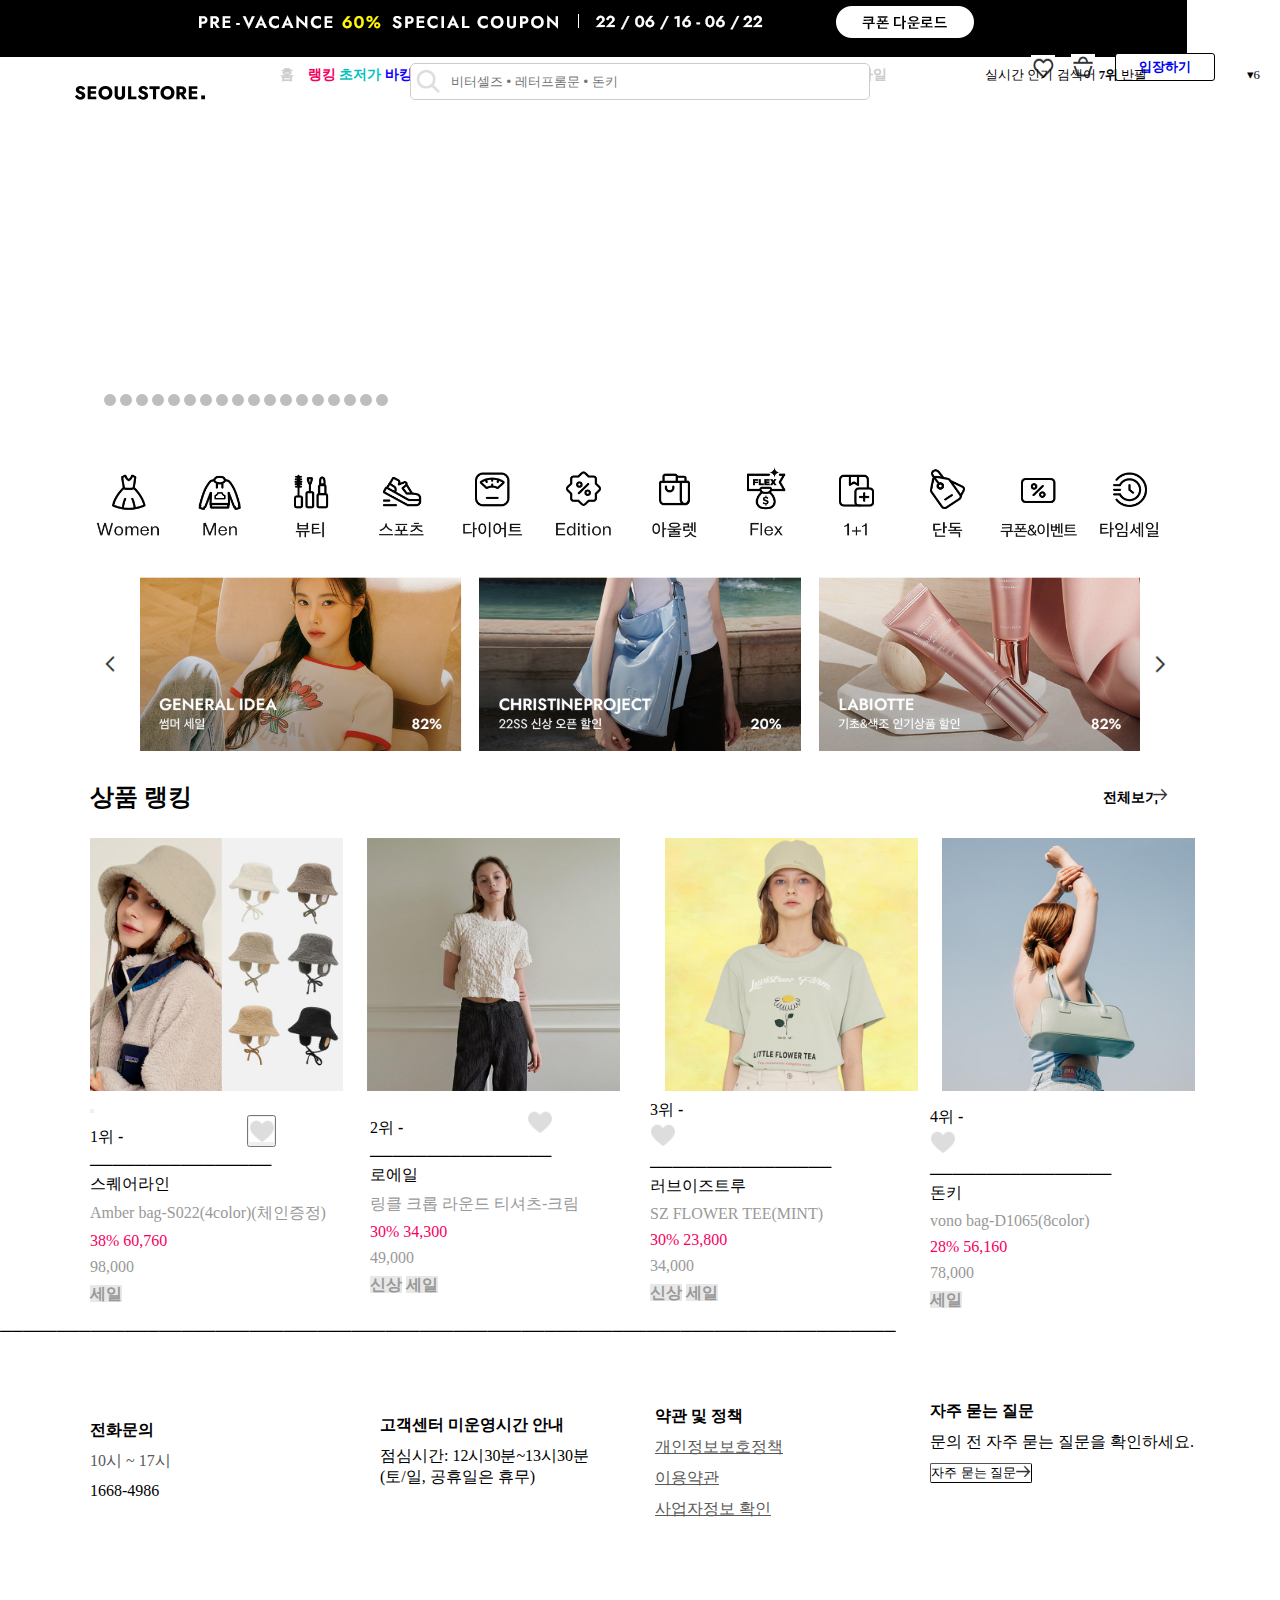
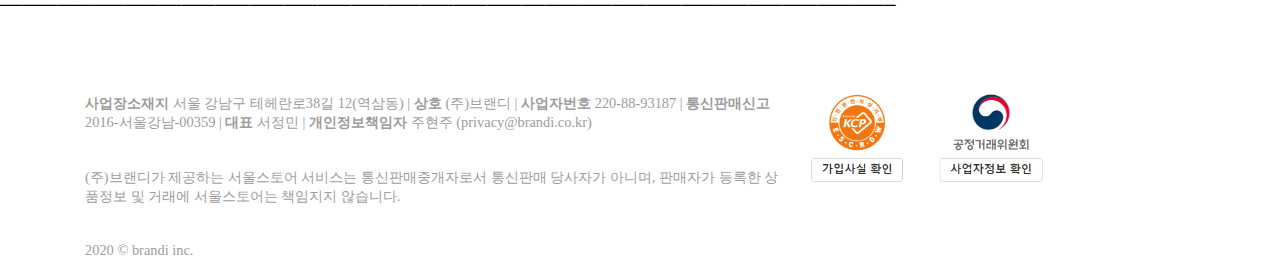
<file: index.html>
<!DOCTYPE html>

<html lang="en">
<head>
    <meta charset="UTF-8">
    <meta http-equiv="X-UA-Compatible" content="IE=edge">
    <meta name="viewport" content="width=device-width, initial-scale=1.0">
    <title>Document</title>
    
    <link rel="stylesheet" href="./index.css">
    <script src="index.js"></script>
</head>
<body>
    <form method="post" action="login.php">
        <div class="wrap">
                <header>
                    </div class="intro">

                        <!-- 맨 위에 이미지 -->
                        <div id="header_image">
                            <img src="seoulstore_images/ga1.jpg" width="100%"  >
                        </div>

                        <!-- 로고 이미지 -->
                        <div id="logo">
                            <img src="seoulstore_images/ss_logo_gnb.jpg" width="130" height="20" >
                        </div>

                        <!-- 검색 -->
                        <div class="search">

                            <div id="search_images">
                                <img src="seoulstore_images/search1.png" width="24" height="24">
                            </div>
                        
                            <input type="text" name="search" placeholder="비터셀즈 • 레터프롬문 • 돈키" style="color:#000000;"> 
                        </div>

                        <!-- 입장하기 -->
                        <div class="entrance">
                            <button type="submit" class="btn btn-primary"><a id="enter" href="./signup.php"><b >입장하기</b></a></button>
                            <!-- login.php -->
                        </div>

                        <!-- 장바구니, 하트 -->
                        <div class="cart">
                            <button type="button" class="icon_button" ><img src="seoulstore_images/h.png" width="24" height="23"></button>
                            &nbsp;&nbsp;
                            <button type="button" class="icon_button" ><img src="seoulstore_images/cart_image.png" width="24" height="24"></button>
                        
                        </div>

                        <!-- 카테고리 -->
                        <ul class="n">
                        
                            <li style="list-style:none;"><a id="n_a" href="#"><b>홈</b></a></li>
                            <li style="list-style:none;"><a id="rank" href="#"><b>랭킹</b></a></li>
                            <li style="list-style:none;"><a id="sale" href="#"><b>초저가</b></a></li>
                            <li style="list-style:none;"><a id="ba" href="#"><b>바캉스</b></a></li>
                            <li style="list-style:none;"><a id="n_a" href="#"><b>카테고리</b></a></li>
                            <li style="list-style:none;"><a id="n_a" href="#"><b>서울그램</b></a></li>
                            <li style="list-style:none;"><a id="n_a" href="#"><b>Brand</b></a></li>
                            <li style="list-style:none;"><a id="n_a" href="#"><b>브랜드소식</b></a></li>
                            <li style="list-style:none;"><a id="n_a" href="#"><b>신상</b></a></li>
                            <li style="list-style:none;"><a id="n_a" href="#"><b>할인</b></a></li>
                            <li style="list-style:none;"><a id="n_a" href="#"><b>기획전</b></a></li>
                            <li style="list-style:none;"><a id="n_a" href="#"><b>스타일</b></a></li>

                        </ul>

                        

                        <!-- 실시간 인기 검색어 -->
                        <div class="popular_search">
                            실시간 인기 검색어  <b>7위</b> 반팔&nbsp;&nbsp;&nbsp;&nbsp;&nbsp;&nbsp;&nbsp;&nbsp;&nbsp;&nbsp;&nbsp;&nbsp;&nbsp;&nbsp;&nbsp;&nbsp;&nbsp;&nbsp;&nbsp;&nbsp;&nbsp;&nbsp;&nbsp;&nbsp;&nbsp;&nbsp;&nbsp;&nbsp;&nbsp;&nbsp;&nbsp;▾6  
                        </div>


                        <div class="view_more">
                      
                            <input 
                                type='button' 
                      
                                value='더보기' 
                      
                                id='view_more2'
                      
                                onclick='toggleBtn1()'/>
                      
                        </div>  
                        
                        <div class="ca_c">
                            <input type='button' value='버튼' id='btn1' style="display: none;"/>
                      
                    </div>
    </form>
                </header>
            </div>
        </div>  
        
        <div class="main">
            <div class="slider">
                <input type="radio" name="slide" id="slide1" checked>
                <input type="radio" name="slide" id="slide2">
                <input type="radio" name="slide" id="slide3">
                <input type="radio" name="slide" id="slide4">
                <input type="radio" name="slide" id="slide5">
                <input type="radio" name="slide" id="slide6">
                <input type="radio" name="slide" id="slide7">
                <input type="radio" name="slide" id="slide8">
                <input type="radio" name="slide" id="slide9">
                <input type="radio" name="slide" id="slide10">
                <input type="radio" name="slide" id="slide11">
                <input type="radio" name="slide" id="slide12">
                <input type="radio" name="slide" id="slide13">
                <input type="radio" name="slide" id="slide14">
                <input type="radio" name="slide" id="slide15">
                <input type="radio" name="slide" id="slide16">
                <input type="radio" name="slide" id="slide17">
                <input type="radio" name="slide" id="slide18">
                <ul id="imgholder" class="imgs">
                    <li><img src="./seoulstore_images/s1.png" width="1100px" height="300px"></li>
                    <li><img src="./seoulstore_images/s2.jpg" width="1100px" height="300px"></li>
                    <li><img src="./seoulstore_images/s3.jpg" width="1100px" height="300px"></li>
                    <li><img src="./seoulstore_images/s4.jpg" width="1100px" height="300px"></li>
                    <li><img src="./seoulstore_images/s5.jpg" width="1100px" height="300px"></li>
                    <li><img src="./seoulstore_images/s6.jpg" width="1100px" height="300px"></li>
                    <li><img src="./seoulstore_images/s7.png" width="1100px" height="300px"></li>
                    <li><img src="./seoulstore_images/s8.jpg" width="1100px" height="300px"></li>
                    <li><img src="./seoulstore_images/s9.jpg" width="1100px" height="300px"></li>
                    <li><img src="./seoulstore_images/s10.jpg" width="1100px" height="300px"></li>
                    <li><img src="./seoulstore_images/s11.jpg" width="1100px" height="300px"></li>
                    <li><img src="./seoulstore_images/s12.jpg" width="1100px" height="300px"></li>
                    <li><img src="./seoulstore_images/s13.jpg" width="1100px" height="300px"></li>
                    <li><img src="./seoulstore_images/s14.jpg" width="1100px" height="300px"></li>
                    <li><img src="./seoulstore_images/s15.png" width="1100px" height="300px"></li>
                    <li><img src="./seoulstore_images/s16.jpg" width="1100px" height="300px"></li>
                    <li><img src="./seoulstore_images/s17.jpg" width="1100px" height="300px"></li>
                    <li><img src="./seoulstore_images/s18.jpg" width="1100px" height="300px"></li>
                </ul>
                <div class="bullets">

                    <label for="slide1">&nbsp;</label>
                    <label for="slide2">&nbsp;</label>
                    <label for="slide3">&nbsp;</label>
                    <label for="slide4">&nbsp;</label>
                    <label for="slide5">&nbsp;</label>
                    <label for="slide6">&nbsp;</label>
                    <label for="slide7">&nbsp;</label>
                    <label for="slide8">&nbsp;</label>
                    <label for="slide9">&nbsp;</label>
                    <label for="slide10">&nbsp;</label>
                    <label for="slide11">&nbsp;</label>
                    <label for="slide12">&nbsp;</label>
                    <label for="slide13">&nbsp;</label>
                    <label for="slide14">&nbsp;</label>
                    <label for="slide15">&nbsp;</label>
                    <label for="slide16">&nbsp;</label>
                    <label for="slide17">&nbsp;</label>
                    <label for="slide18">&nbsp;</label>
                </div>
            </div>

            <div class="menubutton">
                <button type="button" class="mb"><img src="seoulstore_images/m1.jpg" width="77px" height="97px"></button>
                <button type="button" class="mb"><img src="seoulstore_images/m2.jpg" width="77px" height="97px"></button>
                <button type="button" class="mb"><img src="seoulstore_images/m3.jpg" width="77px" height="97px"></button>
                <button type="button" class="mb"><img src="seoulstore_images/m4.jpg" width="77px" height="97px"></button>
                <button type="button" class="mb"><img src="seoulstore_images/m5.jpg" width="77px" height="97px"></button>
                <button type="button" class="mb"><img src="seoulstore_images/m6.jpg" width="77px" height="97px"></button>
                <button type="button" class="mb"><img src="seoulstore_images/m7.jpg" width="77px" height="97px"></button>
                <button type="button" class="mb"><img src="seoulstore_images/m8.jpg" width="77px" height="97px"></button>
                <button type="button" class="mb"><img src="seoulstore_images/m9.jpg" width="77px" height="97px"></button>
                <button type="button" class="mb"><img src="seoulstore_images/m10.jpg" width="77px" height="97px"></button>
                <button type="button" class="mb"><img src="seoulstore_images/m11.jpg" width="77px" height="97px"></button>
                <button type="button" class="mb"><img src="seoulstore_images/m12.jpg" width="77px" height="97px"></button>
                
            </div>
            
            

            <!-- ============================================================================================== -->

            <div class="slidebox">
                <input type="radio" name="slide" id="slide01" checked="">
                <input type="radio" name="slide" id="slide02">
                
                <ul class="slidelist">
                    <li class="slideitem">
                        <a id="im1"><img src="./seoulstore_images/im1_1.png"></a>
                        
                    </li>
                    <li class="slideitem">
                        <a id="im1"><img src="./seoulstore_images/im2_1.png"></a>
                        
                    </li>
                    
                </ul>
                <div class="slide-control">
                    <div class="control01">
                        <label for="slide04" class="prev"></label>
                        <label for="slide02" class="next"></label>
                    </div>
                    <div class="control02">
                        <label for="slide01" class="prev"></label>
                        <label for="slide03" class="next"></label>
                    </div>
                    
                </div>
            </div>

            <!-- 상품랭킹 -->
            <div class="ranking"><b>상품 랭킹</b></div>
            
            <!-- 전체보기 -->
            <div class="view_all">
                <button type="button" id="va_"><b>전체보기</b></button>
                
            </div>
            <!-- 상품랭킹 상품 이미지 -->
            <div class="viewall_arrow"><img src="./seoulstore_images/viewarrow.png" width="15px" height="12px"></div>

            <div class="p_ranking1">
                <button id="p_ranking_btn"><a href="./rank1.html"><img id="p_ranking_img" src="./seoulstore_images/rank1.jpg "></a></button>
                <button id="p_ranking_btn"><a href="#"><img id="p_ranking_img" src="./seoulstore_images/rank2.jpg"></a></button>
                
            </div>
            <div class="p_ranking2">
                <button id="p_ranking_btn"><a href="#"><img id="p_ranking_img" src="./seoulstore_images/rank3.jpg"></a></button>
                <button id="p_ranking_btn"><a href="#"><img id="p_ranking_img" src="./seoulstore_images/rank4.jpg" ></a></button>
            </div>

            <div class="commodity1">
                <button id="com1_img">

                </button>
                <div class="com">1위 <b>-</b>&nbsp;&nbsp;&nbsp;&nbsp;&nbsp;&nbsp;&nbsp;&nbsp;&nbsp;&nbsp;&nbsp;&nbsp;&nbsp;&nbsp;&nbsp;&nbsp;&nbsp;&nbsp;&nbsp;&nbsp;&nbsp;&nbsp;&nbsp;&nbsp;&nbsp;&nbsp;&nbsp;&nbsp;&nbsp;&nbsp;&nbsp;<button><img src="./seoulstore_images/hart.png" width="25" height="25"></button><br></div>
                ────────────────<br>
                <div class="com">스퀘어라인<br></div>
                <div class="com"><span style="color: #999999;">Amber bag-S022(4color)(체인증정)</span><br></div>
                <div class="com"><span style="color: #F70061;">38% 60,760</span></div>
                <div class="com"><span style="color: #999999;">98,000</span><br></div>
                <div class="com">
                    
                    <span style="background-color: #e8e8e8; color:#999999"><b>세일</b></span>
                </div>
            </div>

            <div class="commodity2">
                <div class="com">2위 <b>-</b>&nbsp;&nbsp;&nbsp;&nbsp;&nbsp;&nbsp;&nbsp;&nbsp;&nbsp;&nbsp;&nbsp;&nbsp;&nbsp;&nbsp;&nbsp;&nbsp;&nbsp;&nbsp;&nbsp;&nbsp;&nbsp;&nbsp;&nbsp;&nbsp;&nbsp;&nbsp;&nbsp;&nbsp;&nbsp;&nbsp;&nbsp;<img src="./seoulstore_images/hart.png" width="25" height="25"><br></div>
                ────────────────<br>
                <div class="com">로에일<br></div>
                <div class="com"><span style="color: #999999;">링클 크롭 라운드 티셔츠-크림</span><br></div>
                <div class="com"><span style="color: #F70061;">30% 34,300</span></div>
                <div class="com"><span style="color: #999999;">49,000</span><br></div>
                <div class="com">
                    <span style="background-color: #e8e8e8; color:#999999"><b>신상</b></span>
                    <span style="background-color: #e8e8e8; color:#999999"><b>세일</b></span>
                </div>
            </div>
            <div class="commodity3">
                <div class="com">3위 <b>-</b>&nbsp;&nbsp;&nbsp;&nbsp;&nbsp;&nbsp;&nbsp;&nbsp;&nbsp;&nbsp;&nbsp;&nbsp;&nbsp;&nbsp;&nbsp;&nbsp;&nbsp;&nbsp;&nbsp;&nbsp;&nbsp;&nbsp;&nbsp;&nbsp;&nbsp;&nbsp;&nbsp;&nbsp;&nbsp;&nbsp;&nbsp;<img src="./seoulstore_images/hart.png" width="25" height="25"><br></div>
                ────────────────<br>
                <div class="com">러브이즈트루<br></div>
                <div class="com"><span style="color: #999999;">SZ FLOWER TEE(MINT)</span><br></div>
                <div class="com"><span style="color: #F70061;">30% 23,800</span></div>
                <div class="com"><span style="color: #999999;">34,000</span><br></div>
                <div class="com">
                    <span style="background-color: #e8e8e8; color:#999999"><b>신상</b></span>
                    <span style="background-color: #e8e8e8; color:#999999"><b>세일</b></span>
                </div>
            </div>
            <div class="commodity4">
                <div class="com">4위 <b>-</b>&nbsp;&nbsp;&nbsp;&nbsp;&nbsp;&nbsp;&nbsp;&nbsp;&nbsp;&nbsp;&nbsp;&nbsp;&nbsp;&nbsp;&nbsp;&nbsp;&nbsp;&nbsp;&nbsp;&nbsp;&nbsp;&nbsp;&nbsp;&nbsp;&nbsp;&nbsp;&nbsp;&nbsp;&nbsp;&nbsp;&nbsp;<img src="./seoulstore_images/hart.png" width="25" height="25"><br></div>
                ────────────────<br>
                <div class="com">돈키<br></div>
                <div class="com"><span style="color: #999999;">vono bag-D1065(8color)</span><br></div>
                <div class="com"><span style="color: #F70061;">28% 56,160</span></div>
                <div class="com"><span style="color: #999999;">78,000</span><br></div>
                <div class="com">
                    <span style="background-color: #e8e8e8; color:#999999"><b>세일</b></span>
                </div>
            </div>


        </div>
        <div class="footer">
            
            <div class="line2">
                ───────────────────────────────────────────────────────────────────────────────
            </div>

            <div class="foot1">
                <div class="f"><b>전화문의</b><br></div>
                <div class="f1">10시 ~ 17시<br></div>
                <div class="f">1668-4986<br></div>
            </div>
            <div class="foot2">
                <div class="f"><b>고객센터 미운영시간 안내</b><br></div>
                <div class="f">점심시간: 12시30분~13시30분<br>(토/일, 공휴일은 휴무)</div>
                <br>
            </div>
            <div class="foot3">
                <div class="f"><b>약관 및 정책</b><br></div>
                <div class="f1"><u>개인정보보호정책</u><br></div>
                <div class="f1"><u>이용약관</u><br></div>
                <div class="f1"><u>사업자정보 확인</u><br></div>
            </div>
            <div class="foot4">
                <div class="f"><b>자주 묻는 질문</b><br></div>
                <div class="f">문의 전 자주 묻는 질문을 확인하세요.<br></div>
                <button type="button">자주 묻는 질문<img src="seoulstore_images/viewarrow.png" width="15px" height="12px"></button>
            </div>
            <div class="line2">
                ───────────────────────────────────────────────────────────────────────────────
            </div>
            <div class="foot5">
                <div class="fo"><b>사업장소재지</b>  서울 강남구 테헤란로38길 12(역삼동)  |   <b>상호</b>  (주)브랜디  |   <b>사업자번호</b>  220-88-93187  |   <b>통신판매신고</b>  2016-서울강남-00359  |   <b>대표</b>  서정민  |   <b>개인정보책임자</b>  주현주 (privacy@brandi.co.kr)</div>
                <br>
                <br>
                <div class="fo">(주)브랜디가 제공하는 서울스토어 서비스는 통신판매중개자로서 통신판매 당사자가 아니며,
                판매자가 등록한 상품정보 및 거래에 서울스토어는 책임지지 않습니다.</div>
                <br>
                <br>
                <div class="fo">2020 © brandi inc.</div>
            </div>
            <div class="foot6"><img src="seoulstore_images/fim.png" width="250px" height="120px"></div>

        </div>       
    
</body>
</html>
</file>
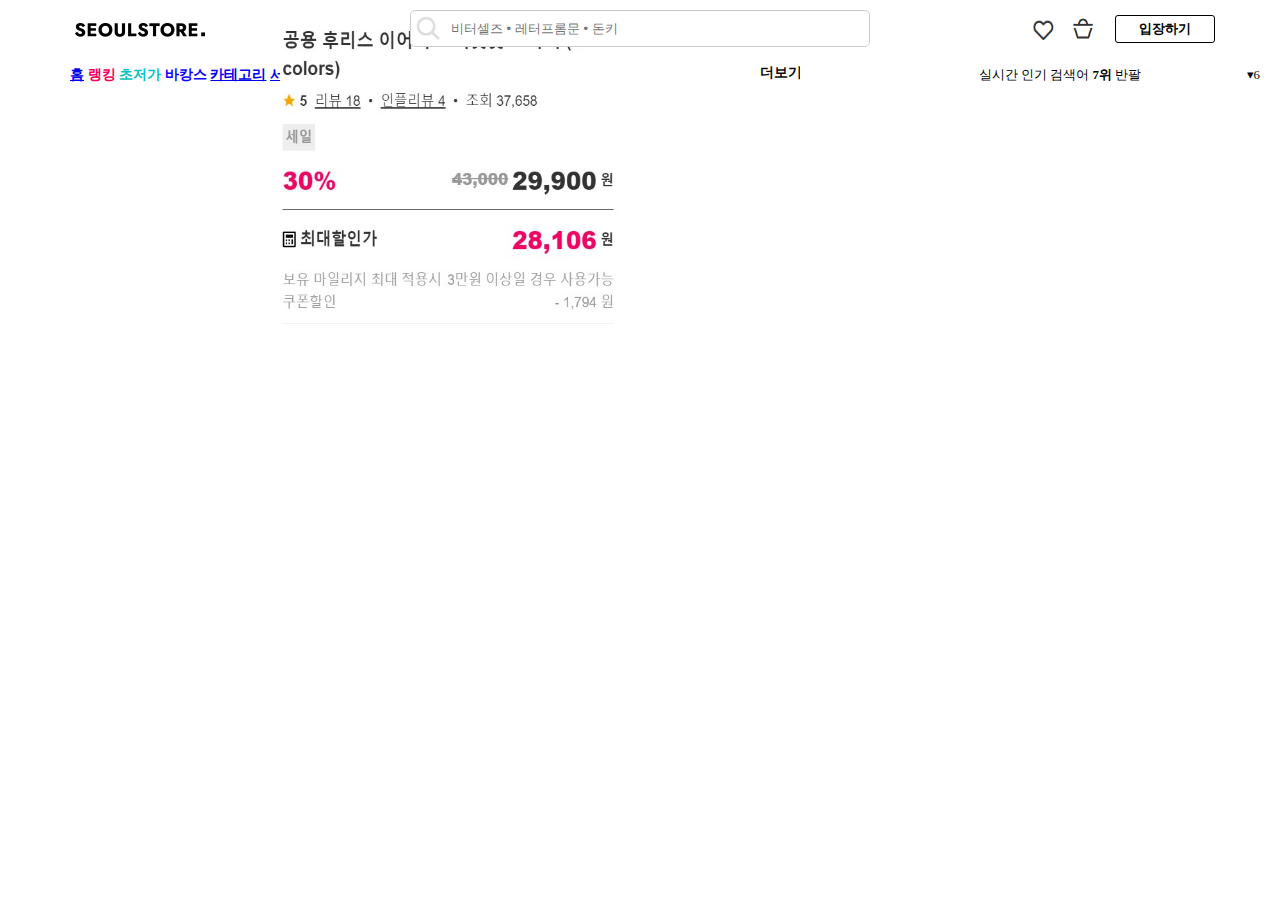
<file: rank1.html>
<!DOCTYPE html>
<html lang="en">
<head>
    <meta charset="UTF-8">
    <meta http-equiv="X-UA-Compatible" content="IE=edge">
    <meta name="viewport" content="width=device-width, initial-scale=1.0">
    <title>Document</title>
    <link rel="stylesheet" href="./index.css">
    <script src="index.js"></script>
</head>
<body>
    <form method="post" action="login.php">
        <div class="wrap">
                <header>
                    </div class="header_">

                        <!-- 로고 이미지 -->
                        <div id="logo">
                            <a href="./index.html"><img src="seoulstore_images/ss_logo_gnb.jpg" width="130" height="20"></a>
                        </div>

                        <!-- 검색 -->
                        <div class="search">
                            <div id="search_images">
                                <img src="seoulstore_images/search1.png" width="24" height="24">
                            </div>
                        
                            <input type="text" name="search" placeholder="비터셀즈 • 레터프롬문 • 돈키" style="color:#000000;"> 
                        </div>

                        <!-- 입장하기 -->
                        <div class="entrance">
                            <button type="submit" class="btn btn-primary"><b>입장하기</b></button>
                            <!-- login.php -->
                        </div>

                        <!-- 장바구니, 하트 -->
                        <div class="cart">
                            <button type="button" class="icon_button" ><img src="seoulstore_images/h.png" width="24" height="23"></button>
                            &nbsp;&nbsp;
                            <button type="button" class="icon_button" ><img src="seoulstore_images/cart_image.png" width="24" height="24"></button>
                        
                        </div>

                        <!-- 카테고리 -->
                        <ul class="n">
                        
                            <li style="list-style:none;"><a href="#"><b>홈</b></a></li>
                            <li style="list-style:none;"><a id="rank" href="#"><b>랭킹</b></a></li>
                            <li style="list-style:none;"><a id="sale" href="#"><b>초저가</b></a></li>
                            <li style="list-style:none;"><a id="ba" href="#"><b>바캉스</b></a></li>
                            <li style="list-style:none;"><a href="#"><b>카테고리</b></a></li>
                            <li style="list-style:none;"><a href="#"><b>서울그램</b></a></li>
                            <li style="list-style:none;"><a href="#"><b>Brand</b></a></li>
                            <li style="list-style:none;"><a href="#"><b>브랜드소식</b></a></li>
                            <li style="list-style:none;"><a href="#"><b>신상</b></a></li>
                            <li style="list-style:none;"><a href="#"><b>할인</b></a></li>
                            <li style="list-style:none;"><a href="#"><b>기획전</b></a></li>
                            <li style="list-style:none;"><a href="#"><b>스타일</b></a></li>

                        </ul>

                        

                        <!-- 실시간 인기 검색어 -->
                        <div class="popular_search">
                            실시간 인기 검색어  <b>7위</b> 반팔&nbsp;&nbsp;&nbsp;&nbsp;&nbsp;&nbsp;&nbsp;&nbsp;&nbsp;&nbsp;&nbsp;&nbsp;&nbsp;&nbsp;&nbsp;&nbsp;&nbsp;&nbsp;&nbsp;&nbsp;&nbsp;&nbsp;&nbsp;&nbsp;&nbsp;&nbsp;&nbsp;&nbsp;&nbsp;&nbsp;&nbsp;&nbsp;&nbsp;▾6  
                        </div>


                        <div class="view_more">
                      
                            <input 
                                type='button' 
                      
                                value='더보기' 
                      
                                id='view_more2'
                      
                                onclick='toggleBtn1()'/>
                      
                        </div>  
                        
                        <div class="ca_c">
                            <input type='button' value='버튼' id='btn1' style="display: none;"/>
                      
                        </div>
                    </div>
                </header>

                <main>
                    <div class="sidebar">
                        <div id="sag_d">
                            <img src="./seoulstore_images/sag1.jpg" width="340px" height="300px">
                        </div>
                    </div>


                </main>
            </div>
        </div>  

    </form>
</body>
</html>
</file>
<file: index.css>
/* header----------------------------------------------------------------------------header */
header{
    /* background: #fff; */
    top: 0; left: 0;
    height: 100px;
    width: 100%;
    position: fixed;
}
.header_{
    background-color: #fff;
    position: fixed;
}
#n_a{
    text-decoration: none;
    color: #CCCCCC;
    display: inline-block;
    margin-right: 10px;
}
/* 카테고리 눌렀을 때 효과 */
label.menu{
    border: 1px solid black;
    padding: 30px;
}
input#menu{
    display: none;
}
nav#main_nav{
    
    display: none;
    
   
}
input#menu:checked+nav#main_nav{
    display: block;
}
#n_a:hover{
    color:black;
    border-bottom: solid black;
}
#m{
    color: #000000;
    border-bottom: none;
    margin-bottom: 14px;
    font-size: 18px;
}
li{
    display: inline;
    
}
/* 카테고리 */
.n{
    font-size: 0.9em;
    margin: 40px 50px;
    padding: 0px 20px;
    height: 17px;
}
#header_image{
    float: inline-start;
    margin-right: -2%;
    margin-top: -1%;
    margin-left: -1%;
    margin-bottom: 2px;
}
#logo{
    float: left;
    margin: 20px 45px;
    padding: 0px 30px;
}
input {
    text-align : left;
    font-weight: lighter;
    width: 100%;
    border: 1px solid rgb(204, 204, 204);
    border-radius: 5px;
    padding: 10px 40px;
    font-size: 13px;
    color: rgb(11, 11, 11);     
}
#search_images {
    position : absolute;
    padding: 6px;
    margin: auto;
}
.search {
    position: relative;
    width: 500px;
    height: 25px;
    margin: auto;
    padding: 10px 20px;
} 
#enter{
    text-decoration-line: none;
    background-color: #fff;
}
/* 입장하기 */
.entrance button{ 
    background: white;
    border: 1px solid rgb(0, 0, 0);
    border-radius: 3px;
    float: right;
    margin: -10px 65px;
    padding: 0px 20px;
    width: 100px;
    height: 28px;
    
}
/* 장바구니 */
.cart{
    border: none;
    float: right;
    margin: -25px -65px;
    padding: 16px 20px;
}
.icon_button{
    background-color:white;
    border:none;
}
#rank{
    color: #f70061;
    text-decoration-line: none;
}
#sale{
    color: #04C3BE;
    text-decoration-line: none;
}
#ba{
    color: #0C00FF;
    text-decoration-line: none;
}
.nav>li{
    padding: 5px;
}
/* 실시간 인기 검색어 */
.popular_search{
    font-size: 0.8em;
    float: right;
    margin: -65px -0px;
    padding: 10px 20px;
}
/* 더보기 */

/* .ca_c{
    display: none;
} */

.view_more{
    font-size: 1.5em;
    margin: -68px 750px;
    
    border: none;
    
}
#view_more2{
    border: none;
    width: 50px;
    padding: 10px;
    font-size: 14px;
    font-weight: bold;
    background-color: #fff;
}
.more{
    background-color:rgb(255, 255, 255);
    border:none;
    margin: 20px -55px;
}
.line{
    margin: 0px 5px;
    border-bottom: 1px solid;
    height: 15px;
    width: 1265px;
}
#main_nav{
    margin-left: -200px;
    height: 250px;
    width: 1285px;
    border-top: 1px solid;
    background: #616161;
}
#main_nav>div{
    float: left;
    margin-left: 50px;
    width: 150px;
    border-right: 1px solid;
    height: 250px;
}
.nav6{
    border-right: none;
}
.line{
    margin-left: -820px;
}
/* header----------------------------------------------------------------------------header */

/* main----------------------------------------------------------------------------main */

.slider{
    width: 1200px;
    height: 350px; 
    position: relative;
    margin: 70px 80px;
    overflow: hidden; /* 현재 슬라이드 오른쪽에 위치한 나머지 슬라이드 들이 보이지 않도록 가림 */
}

.slider input[type=radio]{
    display: none;
}

ul.imgs{
    padding: 0;
    margin: 0;
    list-style: none;    
}
ul.imgs li{
    position: absolute;
    left: 1200px;
    transition-delay: 1s; /* 새 슬라이드가 이동해 오는 동안 이전 슬라이드 이미지가 배경이 보이도록 지연 */
    padding: 0;
    margin-left: 0%;
}

.bullets{
    position: absolute;
    left: 2%;
    /* transform: translateX(-50%); */
    bottom: 65px;
    z-index: 2;
}
.bullets label{
    display: inline-block;
    border-radius: 50%;
    background-color: rgba(126, 126, 126, 0.5);
    width: 12px;
    height: 12px;
    cursor: pointer;
}
/* 현재 선택된 불릿 배경 흰색으로 구분 표시 */
.slider input[type=radio]:nth-child(1):checked~.bullets>label:nth-child(1){
    background-color: #fff;
}
.slider input[type=radio]:nth-child(2):checked~.bullets>label:nth-child(2){
    background-color: #fff;
}
.slider input[type=radio]:nth-child(3):checked~.bullets>label:nth-child(3){
    background-color: #fff;
}
.slider input[type=radio]:nth-child(4):checked~.bullets>label:nth-child(4){
    background-color: #fff;
}
.slider input[type=radio]:nth-child(5):checked~.bullets>label:nth-child(5){
    background-color: #fff;
}
.slider input[type=radio]:nth-child(6):checked~.bullets>label:nth-child(6){
    background-color: #fff;
}
.slider input[type=radio]:nth-child(7):checked~.bullets>label:nth-child(7){
    background-color: #fff;
}
.slider input[type=radio]:nth-child(8):checked~.bullets>label:nth-child(8){
    background-color: #fff;
}
.slider input[type=radio]:nth-child(9):checked~.bullets>label:nth-child(9){
    background-color: #fff;
}
.slider input[type=radio]:nth-child(10):checked~.bullets>label:nth-child(10){
    background-color: #fff;
}
.slider input[type=radio]:nth-child(11):checked~.bullets>label:nth-child(11){
    background-color: #fff;
}
.slider input[type=radio]:nth-child(12):checked~.bullets>label:nth-child(12){
    background-color: #fff;
}
.slider input[type=radio]:nth-child(13):checked~.bullets>label:nth-child(13){
    background-color: #fff;
}
.slider input[type=radio]:nth-child(14):checked~.bullets>label:nth-child(14){
    background-color: #fff;
}
.slider input[type=radio]:nth-child(15):checked~.bullets>label:nth-child(15){
    background-color: #fff;
}
.slider input[type=radio]:nth-child(16):checked~.bullets>label:nth-child(16){
    background-color: #fff;
}
.slider input[type=radio]:nth-child(17):checked~.bullets>label:nth-child(17){
    background-color: #fff;
}
.slider input[type=radio]:nth-child(18):checked~.bullets>label:nth-child(18){
    background-color: #fff;
}


.slider input[type=radio]:nth-child(1):checked~ul.imgs>li:nth-child(1){
    left: 0;
    transition: 0.5s;
    z-index:1;
}
.slider input[type=radio]:nth-child(2):checked~ul.imgs>li:nth-child(2){
    left: 0;
    transition: 0.5s;
    z-index:1;
}
.slider input[type=radio]:nth-child(3):checked~ul.imgs>li:nth-child(3){
    left: 0;
    transition: 0.5s;
    z-index:1;
}
.slider input[type=radio]:nth-child(4):checked~ul.imgs>li:nth-child(4){
    left: 0;
    transition: 0.5s;
    z-index:1;
}
.slider input[type=radio]:nth-child(5):checked~ul.imgs>li:nth-child(5){
    left: 0;
    transition: 0.5s;
    z-index:1;
}
.slider input[type=radio]:nth-child(6):checked~ul.imgs>li:nth-child(6){
    left: 0;
    transition: 0.5s;
    z-index:1;
}
.slider input[type=radio]:nth-child(7):checked~ul.imgs>li:nth-child(7){
    left: 0;
    transition: 0.5s;
    z-index:1;
}
.slider input[type=radio]:nth-child(8):checked~ul.imgs>li:nth-child(8){
    left: 0;
    transition: 0.5s;
    z-index:1;
}
.slider input[type=radio]:nth-child(9):checked~ul.imgs>li:nth-child(9){
    left: 0;
    transition: 0.5s;
    z-index:1;
}
.slider input[type=radio]:nth-child(10):checked~ul.imgs>li:nth-child(10){
    left: 0;
    transition: 0.5s;
    z-index:1;
}
.slider input[type=radio]:nth-child(11):checked~ul.imgs>li:nth-child(11){
    left: 0;
    transition: 0.5s;
    z-index:1;
}
.slider input[type=radio]:nth-child(12):checked~ul.imgs>li:nth-child(12){
    left: 0;
    transition: 0.5s;
    z-index:1;
}
.slider input[type=radio]:nth-child(13):checked~ul.imgs>li:nth-child(13){
    left: 0;
    transition: 0.5s;
    z-index:1;
}
.slider input[type=radio]:nth-child(14):checked~ul.imgs>li:nth-child(14){
    left: 0;
    transition: 0.5s;
    z-index:1;
}
.slider input[type=radio]:nth-child(15):checked~ul.imgs>li:nth-child(15){
    left: 0;
    transition: 0.5s;
    z-index:1;
}
.slider input[type=radio]:nth-child(16):checked~ul.imgs>li:nth-child(16){
    left: 0;
    transition: 0.5s;
    z-index:1;
}
.slider input[type=radio]:nth-child(17):checked~ul.imgs>li:nth-child(17){
    left: 0;
    transition: 0.5s;
    z-index:1;
}
.slider input[type=radio]:nth-child(18):checked~ul.imgs>li:nth-child(18){
    left: 0;
    transition: 0.5s;
    z-index:1;
}
.mb{
    margin: 5px;
    background-color:rgb(255, 255, 255);
    border:none;
}
.menubutton{
    margin-top: -100px;
    margin-left: 85px;
}



/* slider===================================================================================================== */

* {margin:0;padding:0;box-sizing:border-box;}
ul, li {list-style:none;}


.slidebox {max-width:1000px;margin:20px auto;position:relative;}
.slidebox .slidelist {position:relative;white-space:nowrap;font-size:0;overflow:hidden;}
.slidebox .slidelist .slideitem {position:relative;display:inline-block;vertical-align:middle;background-color:#fff;width:1000px;transition:all 0.4s;}
.slidebox .slidelist .slideitem > a {display:block;width:auto;position:relative;}
.slidebox .slidelist .slideitem > a img {max-width:100%;}

.slidebox .slide-control [class*="control"] label {position:absolute;z-index:10;top:50%;transform:translateY(-50%);padding:20px;border-radius:50%;cursor:pointer;}
.slidebox .slide-control [class*="control"] label.prev {left:-50px;background:rgb(255, 255, 255) url('./seoulstore_images/arrow_left.png') center center / 30% no-repeat;}
.slidebox .slide-control [class*="control"] label.next {right:-40px;background:rgb(255, 255, 255) url('./seoulstore_images/arrow_right.png') center center / 28% no-repeat;}


[name="slide"] {display:none;}
#slide01:checked ~ .slidelist .slideitem {left:0;}
#slide02:checked ~ .slidelist .slideitem {left:-100%;}

.slide-control [class*="control"] {display:none;}
#slide01:checked ~ .slide-control .control01 {display:block;}
#slide02:checked ~ .slide-control .control02 {display:block;}

/* slider===================================================================================================== */
.ranking{
    font-size: 1.5em;
}
.view_all button{ 
    background: rgb(255, 255, 255);
    border: none;
    float: right;
    margin: -55px 120px;
    padding: 0px 0px;
    width: 58px;
    height: 20px;
    font-size: 0.9em;
    
}

.viewall_arrow{
    margin: -57px 1153px;
}

#va_:hover{
    color:black;
    border-bottom: 1.5px solid black;
    
}

.ranking{
    margin: 30px 90px;
}

.p_ranking1{
   
    margin: -15px 80px;
    margin-right: 50px 10px;
    float: left;
}
.p_ranking2{
   
    margin: -262px 75px;
    margin-right: 50px 10px;
    float: right;
}

#p_ranking_img{
    margin: 10px;
    width: 253px;
    height: 253;
    
}
.commodity1{
    margin: 350px 90px;
    
}

.commodity2{
    margin: -547px 370px;
}

.commodity3{
    float: left;
    margin: 10px 650px;
}

.commodity4{
    float: left;
    margin: -215px 930px;
}



.com{
    margin-bottom: 8px;
}

#p_ranking_btn{
    border:none;
    background-color: #fff;
}
/* footer============================================================================================ */

.foot1{
    margin: 30px 90px;
    
}

.foot2{
    margin: 0px 380px;
    margin-top: -115px;
}

.foot3{
   float: left;
    width: 150px;
    margin: -110px 655px;
}
.foot4{
    float: left;
    width: 280px;
    margin: -115px 930px;
}
.foot4>button{
    border-width: 0.1px;
    background-color: white;
    border-radius: 2px;
    
}
.foot5{
    width: 700px;
    margin: 80px 85px;
}
.foot5>.fo{
    font-size: 0.9em  ;
    color: #9d9d9d;
}

.f{
    margin-bottom: 10px;
}
.f1{
    margin-bottom: 10px;
    color: #595959;
}
.line2{
    margin-top: 500px;
    margin: 80px 50px;
    margin-left: 0;
    margin-right: 0;
}
.foot6{
    margin: -260px 800px;
}

/* footer============================================================================================ */


/* rank1============================================================================================== */
#sag_d{
    
}
</file>
